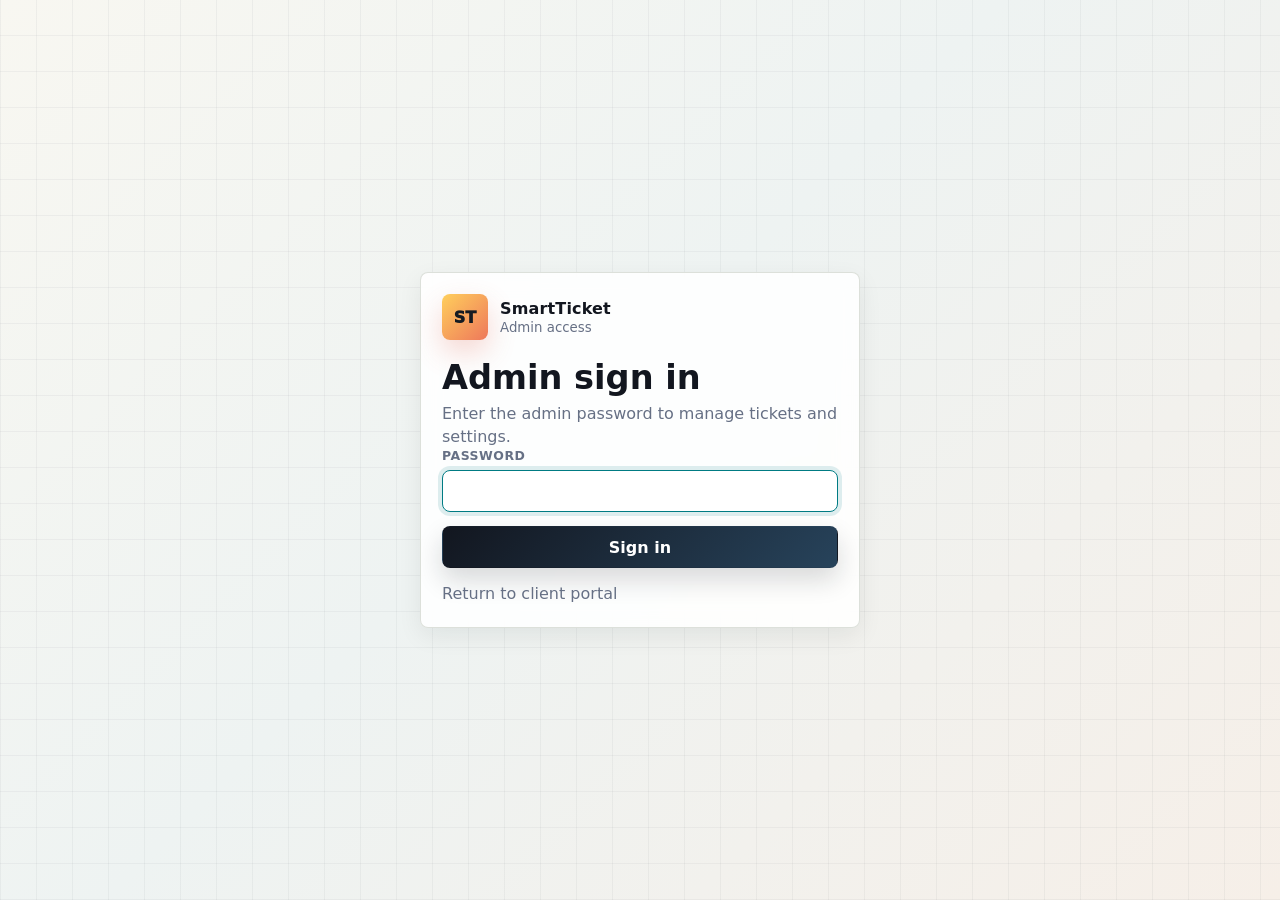
<file: admin-login.html>
<!doctype html>
<html lang="en">
  <head>
    <meta charset="utf-8" />
    <meta name="viewport" content="width=device-width, initial-scale=1" />
    <title>SmartTicket Admin Login</title>
    <link rel="stylesheet" href="/styles.css" />
  </head>
  <body data-app="login">
    <main class="login-page">
      <section class="login-panel panel">
        <a class="brand login-brand" href="/">
          <span class="brand-mark">ST</span>
          <span><strong>SmartTicket</strong><small>Admin access</small></span>
        </a>
        <h1>Admin sign in</h1>
        <p class="muted">Enter the admin password to manage tickets and settings.</p>
        <form class="stack-form" method="post" action="/admin-login">
          <label><span>Password</span><input name="password" type="password" required autofocus /></label>
          <button class="primary-action" type="submit">Sign in</button>
        </form>
        <p class="notice error login-error">Incorrect password.</p>
        <a class="muted back-link" href="/">Return to client portal</a>
      </section>
    </main>
    <script>
      if (!new URLSearchParams(window.location.search).has("error")) {
        document.querySelector(".login-error").hidden = true;
      }
    </script>
  </body>
</html>
</file>
<file: styles.css>
:root {
  --bg: #f3f1ea;
  --bg-grid: rgba(16, 24, 39, 0.045);
  --panel: rgba(255, 255, 255, 0.88);
  --panel-strong: #ffffff;
  --ink: #12161f;
  --muted: #667085;
  --line: #d9ddd6;
  --line-strong: #bcc5bb;
  --nav: #111820;
  --blue: #2258c5;
  --teal: #007b83;
  --green: #1d7a4d;
  --amber: #a15c00;
  --red: #bb3535;
  --coral: #d85c48;
  --soft: #eef1ec;
  --shadow: 0 18px 48px rgba(18, 22, 31, 0.1);
  --shadow-soft: 0 8px 24px rgba(18, 22, 31, 0.07);
  --radius: 8px;
}

* { box-sizing: border-box; }

body {
  margin: 0;
  min-height: 100vh;
  background:
    linear-gradient(90deg, var(--bg-grid) 1px, transparent 1px),
    linear-gradient(0deg, var(--bg-grid) 1px, transparent 1px),
    linear-gradient(135deg, #f8f7f1 0%, #eef3f2 46%, #f6efe8 100%);
  background-size: 36px 36px, 36px 36px, auto;
  color: var(--ink);
  font-family: Inter, ui-sans-serif, system-ui, -apple-system, BlinkMacSystemFont, "Segoe UI", sans-serif;
  letter-spacing: 0;
}

button, input, select, textarea { font: inherit; }
button { cursor: pointer; }
a { color: inherit; text-decoration: none; }
h1, h2, h3, p { margin-top: 0; }
h1 { margin-bottom: 8px; font-size: clamp(2rem, 4vw, 3.1rem); line-height: .94; max-width: 780px; }
h2 { margin-bottom: 14px; font-size: 1.08rem; }
h3 { font-size: .98rem; }
p { line-height: 1.5; }

.app-shell {
  display: grid;
  grid-template-columns: 284px minmax(0, 1fr);
  min-height: 100vh;
}

.sidebar {
  position: sticky;
  top: 0;
  height: 100vh;
  background:
    linear-gradient(180deg, rgba(255,255,255,.08), transparent 26%),
    repeating-linear-gradient(135deg, rgba(255,255,255,.035) 0 1px, transparent 1px 12px),
    var(--nav);
  color: #f8fbfd;
  padding: 24px;
  display: flex;
  flex-direction: column;
  gap: 26px;
  border-right: 1px solid rgba(255,255,255,.1);
}

.brand { display: flex; gap: 12px; align-items: center; min-width: 0; }
.brand-mark {
  display: grid;
  place-items: center;
  width: 46px;
  height: 46px;
  border-radius: var(--radius);
  background: linear-gradient(135deg, #ffcf5c 0%, #ee785b 100%);
  color: #151b22;
  font-weight: 950;
  box-shadow: 0 12px 28px rgba(216, 92, 72, .24);
}
.brand strong, .brand small { display: block; }
.brand strong { letter-spacing: .01em; }
.brand small { color: #aeb9c3; margin-top: 2px; }

.nav-list { display: grid; gap: 8px; }
.nav-item {
  position: relative;
  border: 1px solid transparent;
  border-radius: var(--radius);
  padding: 13px 14px 13px 18px;
  text-align: left;
  color: #d7e1e9;
  background: transparent;
  transition: background .16s ease, border-color .16s ease, transform .16s ease;
}
.nav-item::before {
  content: "";
  position: absolute;
  left: 7px;
  top: 12px;
  bottom: 12px;
  width: 3px;
  border-radius: 999px;
  background: transparent;
}
.nav-item:hover, .nav-item.active {
  background: rgba(255,255,255,.1);
  border-color: rgba(255,255,255,.16);
  color: #fff;
  transform: translateX(2px);
}
.nav-item.active::before { background: #ffcf5c; }
.client-link {
  margin-top: auto;
  border: 1px solid rgba(255,255,255,.18);
  border-radius: var(--radius);
  padding: 13px;
  color: #f8fbfd;
  background: rgba(255,255,255,.07);
}

.main { min-width: 0; padding: 30px; }
.topbar, .client-hero {
  display: flex;
  justify-content: space-between;
  align-items: flex-start;
  gap: 18px;
  margin-bottom: 24px;
}
.topbar p, .client-hero p, .muted { color: var(--muted); margin-bottom: 0; line-height: 1.45; }

.primary-action, .secondary-action, .danger-action {
  border: 1px solid transparent;
  border-radius: var(--radius);
  min-height: 42px;
  padding: 0 16px;
  font-weight: 850;
  transition: transform .15s ease, box-shadow .15s ease, border-color .15s ease, background .15s ease;
}
.primary-action {
  background: linear-gradient(135deg, var(--ink), #27435b);
  color: #fff;
  box-shadow: 0 12px 26px rgba(18, 22, 31, .16);
}
.secondary-action {
  background: var(--panel-strong);
  color: var(--ink);
  border-color: var(--line);
}
.primary-action:hover, .secondary-action:hover, .danger-action:hover { transform: translateY(-1px); }
.link-button { display: inline-flex; align-items: center; justify-content: center; white-space: nowrap; }

.metrics {
  display: grid;
  grid-template-columns: repeat(4, minmax(0, 1fr));
  gap: 14px;
  margin-bottom: 18px;
}
.metric, .panel, .ticket-card, .ticket-detail {
  background: var(--panel);
  border: 1px solid rgba(217, 221, 214, .9);
  border-radius: var(--radius);
  backdrop-filter: blur(10px);
}
.metric {
  position: relative;
  overflow: hidden;
  padding: 17px;
  box-shadow: var(--shadow-soft);
}
.metric::after {
  content: "";
  position: absolute;
  left: 0;
  right: 0;
  bottom: 0;
  height: 3px;
  background: linear-gradient(90deg, #ffcf5c, var(--coral), var(--teal));
}
.metric span, label span {
  display: block;
  color: var(--muted);
  font-size: .78rem;
  font-weight: 850;
  margin-bottom: 7px;
  text-transform: uppercase;
  letter-spacing: .04em;
}
.metric strong { display: block; font-size: 2.15rem; line-height: 1; }

.view { display: none; }
.view.active { display: block; }
.toolbar {
  display: grid;
  grid-template-columns: minmax(220px, 1fr) 170px 170px 180px;
  gap: 12px;
  margin-bottom: 14px;
  padding: 12px;
  background: rgba(255,255,255,.68);
  border: 1px solid rgba(217, 221, 214, .86);
  border-radius: var(--radius);
}
input, select, textarea {
  width: 100%;
  min-height: 42px;
  border: 1px solid var(--line);
  border-radius: var(--radius);
  background: rgba(255,255,255,.92);
  color: var(--ink);
  padding: 10px 12px;
  outline: none;
  transition: border-color .15s ease, box-shadow .15s ease, background .15s ease;
}
textarea { min-height: 120px; resize: vertical; }
input:focus, select:focus, textarea:focus {
  border-color: var(--teal);
  box-shadow: 0 0 0 4px rgba(0, 123, 131, .13);
  background: #fff;
}

.content-grid {
  display: grid;
  grid-template-columns: minmax(320px, .95fr) minmax(420px, 1.25fr);
  gap: 16px;
  align-items: start;
}
.ticket-list { display: grid; gap: 10px; }
.ticket-card {
  position: relative;
  overflow: hidden;
  padding: 15px;
  text-align: left;
  transition: border-color .15s ease, box-shadow .15s ease, transform .15s ease, background .15s ease;
}
.ticket-card::before {
  content: "";
  position: absolute;
  left: 0;
  top: 0;
  bottom: 0;
  width: 4px;
  background: var(--line-strong);
}
.ticket-card:hover, .ticket-card.active {
  border-color: rgba(0, 123, 131, .5);
  box-shadow: var(--shadow);
  transform: translateY(-1px);
  background: #fff;
}
.ticket-card.active::before { background: var(--teal); }
.ticket-card-header, .detail-header, .row-between { display: flex; justify-content: space-between; gap: 12px; align-items: flex-start; }
.ticket-card h3 { margin: 0 0 6px; font-size: 1rem; }
.ticket-card p, .ticket-detail p { color: var(--muted); line-height: 1.45; }
.ticket-detail {
  min-height: 560px;
  padding: 22px;
  position: sticky;
  top: 20px;
  box-shadow: var(--shadow);
}
.detail-section { border-top: 1px solid var(--line); margin-top: 18px; padding-top: 18px; }
.detail-section h3 { font-size: .88rem; margin-bottom: 10px; text-transform: uppercase; letter-spacing: .04em; color: #3a4652; }
.meta-line, .tag-row, .detail-actions, .inline-form { display: flex; flex-wrap: wrap; gap: 8px; align-items: center; }

.pill {
  display: inline-flex;
  align-items: center;
  border: 1px solid transparent;
  border-radius: 999px;
  padding: 5px 9px;
  background: var(--soft);
  color: var(--muted);
  font-size: .75rem;
  font-weight: 900;
  line-height: 1;
}
.pill.Critical, .pill.Overdue { background: #ffe4de; color: var(--red); border-color: #ffc6ba; }
.pill.High { background: #fff0d5; color: var(--amber); border-color: #f6d99b; }
.pill.Medium { background: #e3edff; color: var(--blue); border-color: #c8d8ff; }
.pill.Low, .pill.Resolved { background: #ddf4e6; color: var(--green); border-color: #bfe7d0; }
.pill.Waiting, .pill.InProgress { background: #dff5f2; color: var(--teal); border-color: #bfe6e0; }
.pill.smart-tag { background: #f3ecff; color: #6840a3; border-color: #dac8ff; }
.recommendation {
  border-left: 4px solid var(--teal);
  background: linear-gradient(90deg, #e9f6f3, #fff);
  border-radius: var(--radius);
  padding: 13px;
  color: #26343e;
}
.activity { display: grid; gap: 8px; padding-left: 0; list-style: none; }
.activity li, .table-row {
  border: 1px solid var(--line);
  border-radius: var(--radius);
  padding: 11px;
  color: var(--muted);
  background: rgba(255,255,255,.72);
}
.empty-state {
  display: grid;
  place-items: center;
  min-height: 220px;
  color: var(--muted);
  text-align: center;
  border: 1px dashed var(--line-strong);
  border-radius: var(--radius);
  background: rgba(255,255,255,.54);
}

.panel { padding: 21px; box-shadow: var(--shadow-soft); }
.two-column { display: grid; grid-template-columns: repeat(2, minmax(0, 1fr)); gap: 16px; }
.stack-form, .ticket-form { display: grid; gap: 14px; }
.form-grid { display: grid; grid-template-columns: repeat(2, minmax(0, 1fr)); gap: 14px; }
.form-actions { display: flex; justify-content: flex-end; gap: 10px; }
.table-list, .knowledge-grid { display: grid; gap: 10px; margin-top: 14px; }
.knowledge-grid { grid-template-columns: repeat(3, minmax(0, 1fr)); }
.insight-grid { display: grid; grid-template-columns: repeat(4, minmax(0, 1fr)); gap: 14px; margin-top: 14px; }
.insight-card {
  border: 1px solid var(--line);
  border-radius: var(--radius);
  padding: 15px;
  background: rgba(255,255,255,.74);
}
.wide-card { grid-column: span 2; }
.insight-card strong { display: block; font-size: 1.8rem; margin-top: 6px; }
.health-board { display: grid; gap: 8px; margin-top: 10px; }
.health-row {
  display: grid;
  grid-template-columns: minmax(130px, 1.4fr) repeat(3, minmax(72px, .6fr)) minmax(92px, .7fr);
  gap: 10px;
  align-items: center;
  border: 1px solid var(--line);
  border-radius: var(--radius);
  padding: 10px;
  background: rgba(255,255,255,.72);
  color: var(--muted);
}
.health-row strong {
  margin: 0;
  color: var(--ink);
  font-size: .95rem;
}
.health-row b { color: var(--ink); }
.health-row small { text-align: right; }
.bar-list { display: grid; gap: 8px; margin-top: 10px; }
.bar-row { display: grid; grid-template-columns: minmax(90px, 1fr) 3fr auto; gap: 8px; align-items: center; color: var(--muted); }
.bar-track { height: 8px; border-radius: 999px; background: var(--soft); overflow: hidden; }
.bar-fill { height: 100%; background: linear-gradient(90deg, var(--teal), var(--blue)); }
.table-row { display: flex; justify-content: space-between; gap: 12px; align-items: center; }
.table-row strong { color: var(--ink); }
.danger-action { min-height: 34px; padding: 0 10px; color: var(--red); background: #ffe4de; border-color: #ffc6ba; }
.checkbox-row { display: flex; gap: 8px; align-items: center; color: var(--ink); font-weight: 700; }
.checkbox-row input { width: auto; min-height: auto; accent-color: var(--teal); }
.settings-block { border-top: 1px solid var(--line); padding-top: 16px; }
.settings-block h3 { margin-bottom: 6px; }
.field-settings { display: grid; gap: 8px; margin-top: 12px; }
.field-setting {
  display: grid;
  grid-template-columns: minmax(160px, 1fr) 90px 90px;
  align-items: center;
  gap: 10px;
  border: 1px solid var(--line);
  border-radius: var(--radius);
  padding: 10px 12px;
  background: rgba(255,255,255,.72);
}
.field-setting.header {
  border-color: transparent;
  background: transparent;
  color: var(--muted);
  font-size: .86rem;
  font-weight: 900;
  padding-top: 0;
  padding-bottom: 0;
}
.field-setting input { width: auto; min-height: auto; accent-color: var(--teal); }
.timeline { display: grid; gap: 10px; padding-left: 0; list-style: none; }
.timeline li { border-left: 4px solid var(--blue); }
.danger-zone {
  border: 1px solid #ffc6ba;
  border-radius: var(--radius);
  padding: 14px;
  background: #fff5f2;
}
.notice { margin-top: 14px; color: var(--muted); }
.notice.success { color: var(--green); }
.notice.error { color: var(--red); }
.help-text { display: block; margin-top: 6px; color: var(--muted); line-height: 1.35; }
.confirmation { display: grid; gap: 8px; align-items: start; }
.confirmation p { margin: 0; color: var(--muted); }
.confirmation .secondary-action { justify-self: start; }
button:disabled, input:disabled, select:disabled, textarea:disabled { cursor: not-allowed; opacity: .72; }
.eyebrow {
  color: var(--coral);
  font-size: .75rem;
  font-weight: 950;
  letter-spacing: .08em;
  text-transform: uppercase;
}

body[data-app="client"] {
  background:
    linear-gradient(90deg, rgba(18,22,31,.045) 1px, transparent 1px),
    linear-gradient(0deg, rgba(18,22,31,.045) 1px, transparent 1px),
    linear-gradient(135deg, #f6f5ee 0%, #edf5f2 50%, #f9eee8 100%);
  background-size: 40px 40px, 40px 40px, auto;
}
.client-page {
  width: min(1120px, calc(100% - 36px));
  margin: 0 auto;
  padding: 38px 0;
}
.client-hero {
  min-height: 210px;
  align-items: end;
  padding: 34px;
  border: 1px solid rgba(255,255,255,.38);
  border-radius: var(--radius);
  background:
    linear-gradient(135deg, rgba(18,22,31,.94), rgba(31,69,82,.92)),
    repeating-linear-gradient(135deg, rgba(255,255,255,.08) 0 1px, transparent 1px 14px);
  color: #fff;
  box-shadow: var(--shadow);
}
.client-hero p { color: #d8e2e6; max-width: 620px; }
.client-hero .eyebrow { color: #ffcf5c; }
.client-panel { max-width: 920px; margin: 16px auto 0; }
.login-page {
  min-height: 100vh;
  display: grid;
  place-items: center;
  padding: 24px;
}
.login-panel {
  width: min(440px, 100%);
}
.login-panel h1 {
  font-size: 2.1rem;
  margin-top: 22px;
}
.login-brand {
  color: var(--ink);
}
.login-brand small {
  color: var(--muted);
}
.back-link {
  display: inline-block;
  margin-top: 14px;
}

@media (max-width: 980px) {
  .app-shell, .content-grid, .two-column { grid-template-columns: 1fr; }
  .sidebar { position: static; height: auto; }
  .ticket-detail { position: static; }
  .metrics, .knowledge-grid, .insight-grid { grid-template-columns: repeat(2, minmax(0, 1fr)); }
  .wide-card { grid-column: span 2; }
}

@media (max-width: 680px) {
  .main, .sidebar { padding: 18px; }
  .client-page { width: min(100% - 24px, 1060px); padding: 20px 0; }
  .client-hero { min-height: 190px; padding: 22px; }
  .topbar, .client-hero, .detail-header { display: grid; }
  .toolbar, .form-grid, .metrics, .knowledge-grid, .insight-grid { grid-template-columns: 1fr; }
  .wide-card { grid-column: span 1; }
  .health-row { grid-template-columns: 1fr 1fr; }
  .health-row strong, .health-row small { grid-column: 1 / -1; text-align: left; }
  .field-setting { grid-template-columns: minmax(120px, 1fr) 70px 80px; }
  .bar-row { grid-template-columns: 1fr; }
}
</file>
